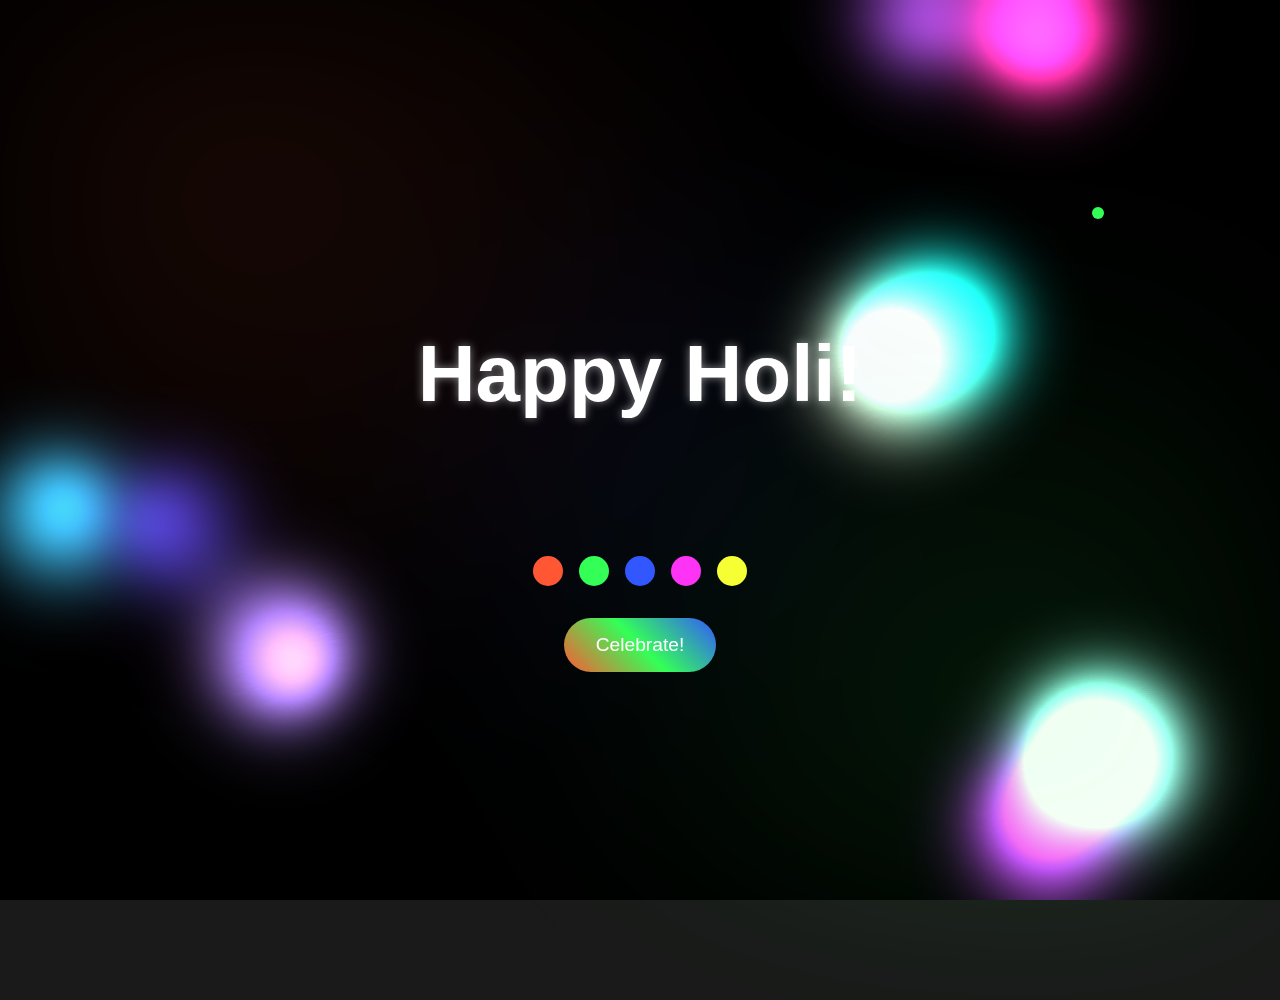
<file: index.html>
<!DOCTYPE html>
<html lang="en">
<head>
    <meta charset="UTF-8">
    <meta name="viewport" content="width=device-width, initial-scale=1.0">
    <title>Happy Holi 2025!</title>
    <link rel="stylesheet" href="style.css">
</head>
<body>
    <canvas></canvas>
    <div class="container">
        <div class="color-splash"></div>
        <h1 class="title">Happy Holi!</h1>
        <div class="message">May your life be as colorful as the colors of Holi
        </div>
        <div class="message">TAP THE SCREEN TO CHANGE THE COLOR</div>
        <div class="colors">
            <span class="color-dot" style="--color: #FF5733"></span>
            <span class="color-dot" style="--color: #33FF57"></span>
            <span class="color-dot" style="--color: #3357FF"></span>
            <span class="color-dot" style="--color: #FF33F5"></span>
            <span class="color-dot" style="--color: #F5FF33"></span>
        </div>
        <button id="celebrate" class="celebrate-btn">Celebrate!</button>
        <div id="particles"></div>
    </div>
    <script type="module" src="main.js"></script>
    <script type="module" src="cursor.js"></script>
</body>
</html>
</file>
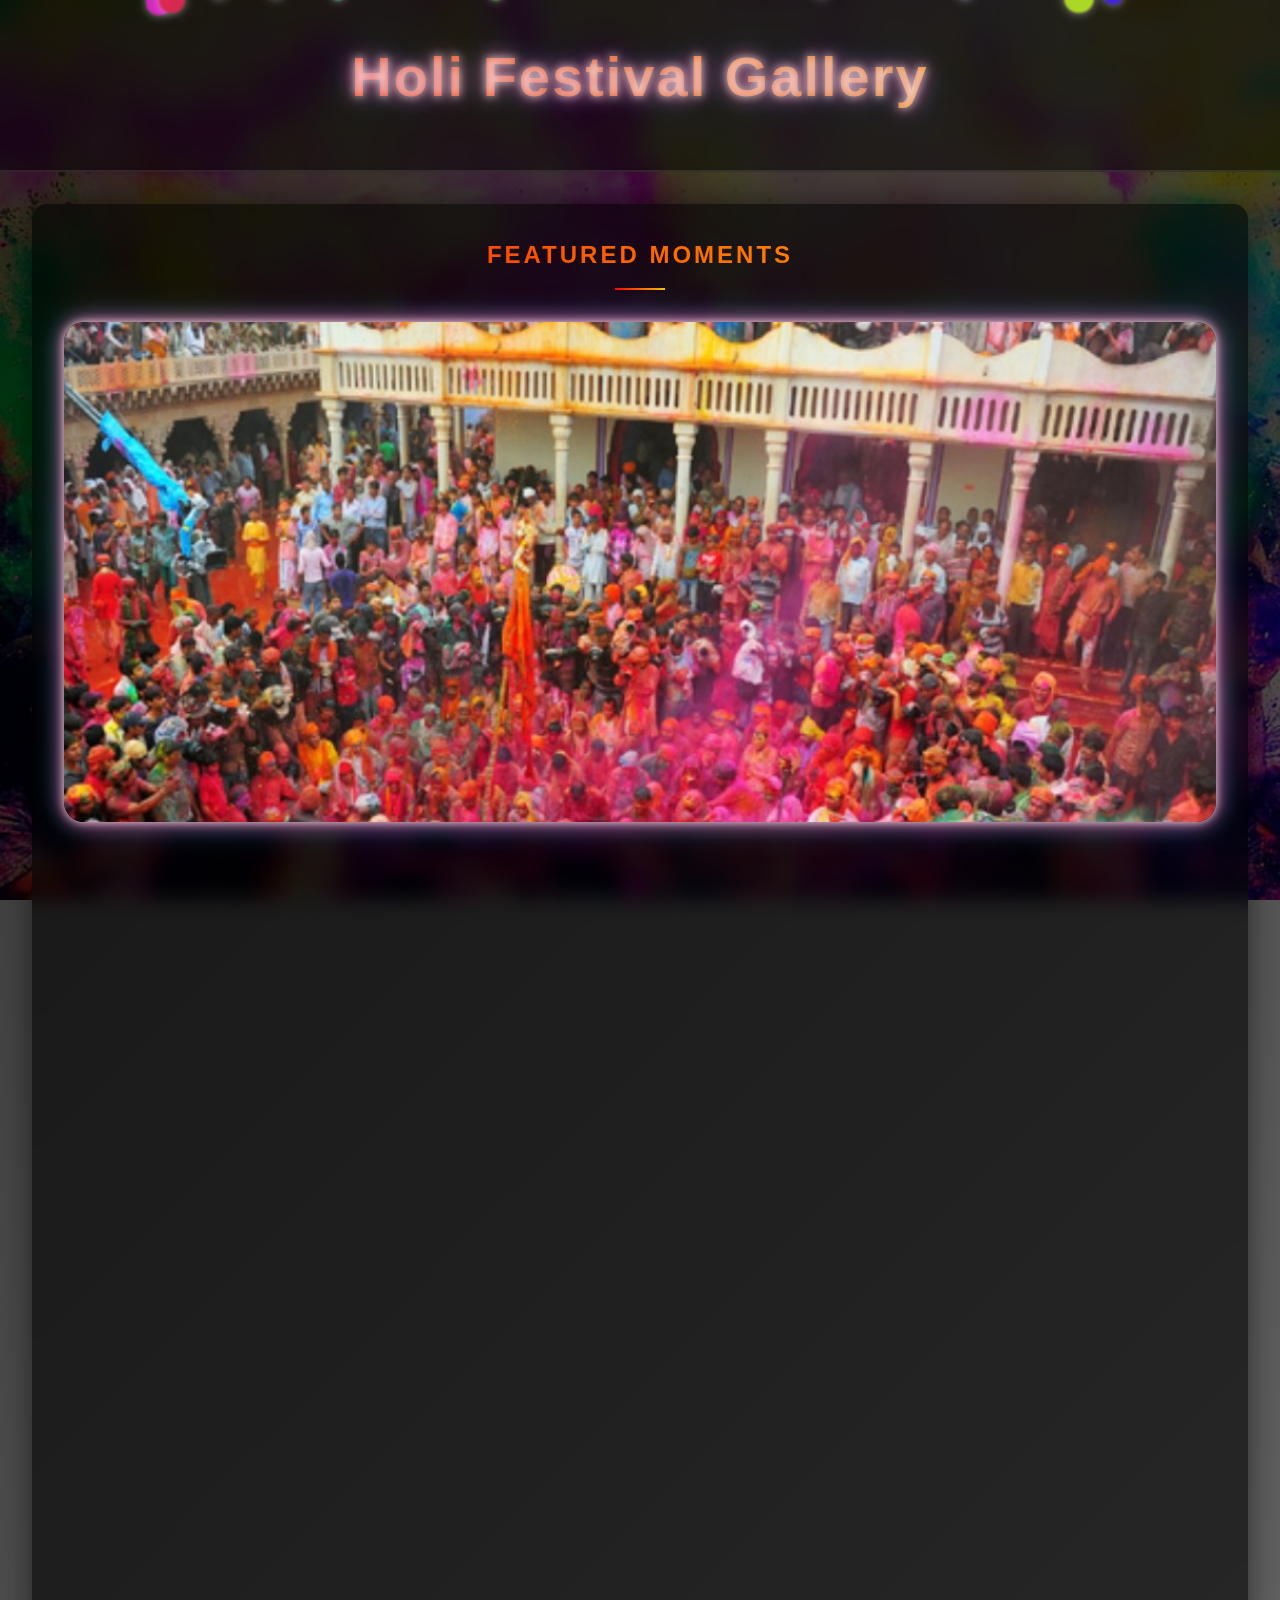
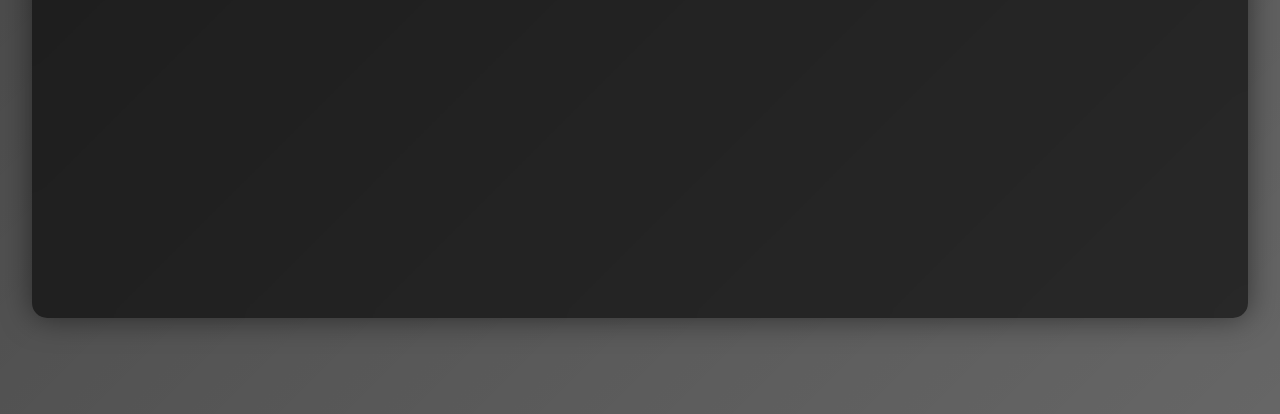
<file: gallery.html>
<!DOCTYPE html>
<html lang="en">
<head>
    <meta charset="UTF-8">
    <meta name="viewport" content="width=device-width, initial-scale=1.0">
    <title>Holi Festival Gallery</title>
    <link rel="stylesheet" href="gallery.css">
</head>
<body>
    <header class="header">
        <h1 class="title">Holi Festival Gallery</h1>
        <div class="color-dots"></div>
    </header>

    <main>
        <section class="section">
            <h2>Featured Moments</h2>
            <div class="slider-container">
                <div class="slider">
                    <div class="slide">
                        <img src="images/Holi-in-Mathura-Vrindavan-1.jpg" alt="Holi Festival">
                        <div class="slide-content">
                            <h3>Colorful Celebrations</h3>
                            <p>Experience the joy of Holi festival</p>
                        </div>
                    </div>
                    <div class="slide">
                        <img src="images/Gopeshwar-Holi.webp" alt="Holi Celebration">
                        <div class="slide-content">
                            <h3>Festival of Colors</h3>
                            <p>Traditional celebrations across India</p>
                        </div>
                    </div>
                    <div class="slide">
                        <img src="images/vibrant-holi-festival-colors-photo.jpg" alt="Holi Powder">
                        <div class="slide-content">
                            <h3>Color Powder</h3>
                            <p>The essence of Holi celebrations</p>
                        </div>
                    </div>
                </div>
            </div>

            <div class="gallery">
                <div class="gallery-item">
                    <img src="images/holi celeb.webp" alt="Holi Celebration">
                    <div class="overlay">
                        <p>Colorful Celebrations</p>
                    </div>
                </div>
                <div class="gallery-item">
                    <img src="images/holi celeb 2.avif"Holi Colors">
                    <div class="overlay">
                        <p>Festival of Colors</p>
                    </div>
                </div>
                <div class="gallery-item">
                    <img src="images/vibrant-holi-festival-colors-photo.jpg"alt="Holi Powder">
                    <div class="overlay">
                        <p>Colorful Powder</p>
                    </div>
                </div>
                <div class="gallery-item">
                    <img src="images/holi-in-vrindavan-2021.jpeg"alt="Traditional Holi">
                    <div class="overlay">
                        <p>Traditional Celebration</p>
                    </div>
                </div>
            </div>

            <div class="video-gallery">
                <div class="video-item">
                    <iframe src="https://youtu.be/Vnf656b-5VQ?si=Wk3cFRjAj3EItzH5" frameborder="0" allowfullscreen></iframe>
                    <h3>Holi Celebrations</h3>
                </div>
                <div class="video-item">
                    <iframe src="https://www.youtube.com/embed/Hh-o5g4tLVE" frameborder="0" allowfullscreen></iframe>
                    <h3>Festival of Colors</h3>
                </div>
            </div>
        </section>
    </main>

    <script type="module" src="gallery.js"></script>
</body>
</html>
</file>
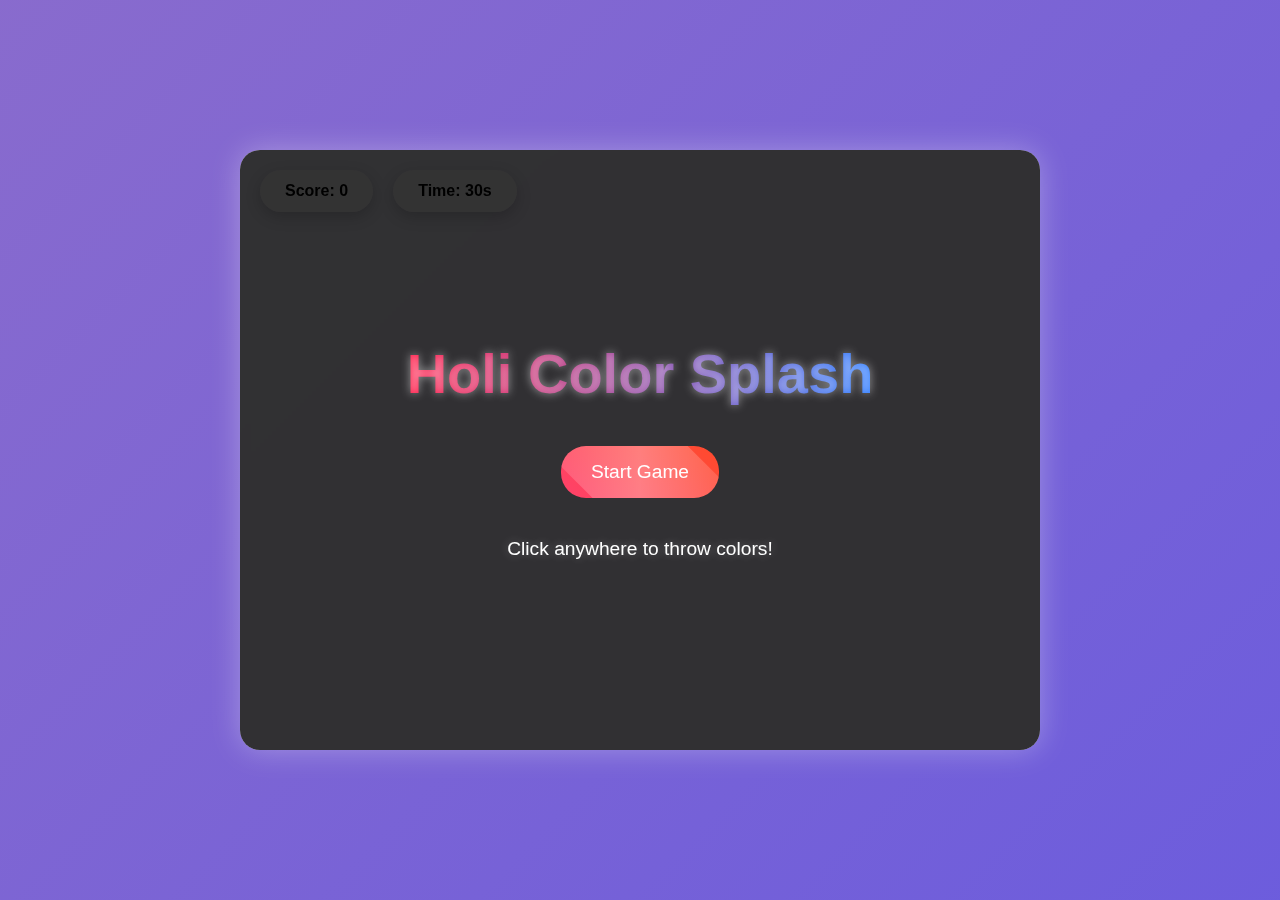
<file: games.html>
<!DOCTYPE html>
<html lang="en">
<head>
    <meta charset="UTF-8">
    <meta name="viewport" content="width=device-width, initial-scale=1.0">
    <title>Holi Color Splash Game</title>
    <style>
        * {
            margin: 0;
            padding: 0;
            box-sizing: border-box;
        }

        body {
            background: url('https://images.unsplash.com/photo-1602631985686-1bb0e6a8696e?auto=format&fit=crop&q=80') center/cover no-repeat fixed;
            min-height: 100vh;
            display: flex;
            justify-content: center;
            align-items: center;
            font-family: 'Arial', sans-serif;
            position: relative;
        }

        body::before {
            content: '';
            position: fixed;
            top: 0;
            left: 0;
            width: 100%;
            height: 100%;
            background: linear-gradient(135deg, rgba(107, 70, 193, 0.8) 0%, rgba(72, 52, 212, 0.8) 100%);
            z-index: -1;
        }

        .game-container {
            position: relative;
            width: 800px;
            height: 600px;
            box-shadow: 0 0 30px rgba(255, 255, 255, 0.3);
            border-radius: 20px;
            overflow: hidden;
            animation: containerFloat 3s ease-in-out infinite;
            backdrop-filter: blur(5px);
            background: rgba(255, 255, 255, 0.1);
        }

        @keyframes containerFloat {
            0%, 100% { transform: translateY(0); }
            50% { transform: translateY(-10px); }
        }

        canvas {
            background: rgba(255, 255, 255, 0.9);
        }

        .overlay {
            position: absolute;
            top: 0;
            left: 0;
            width: 100%;
            height: 100%;
            background: rgba(0, 0, 0, 0.8);
            display: flex;
            flex-direction: column;
            justify-content: center;
            align-items: center;
            color: white;
            z-index: 10;
            animation: fadeIn 0.5s ease-out;
        }

        @keyframes fadeIn {
            from { opacity: 0; }
            to { opacity: 1; }
        }

        h1 {
            font-size: 3.5em;
            margin-bottom: 20px;
            color: #fff;
            text-shadow: 0 0 10px rgba(255, 255, 255, 0.5);
            animation: titleGlow 2s infinite alternate, titleFloat 3s ease-in-out infinite;
            background: linear-gradient(90deg, #FF1744, #2979FF, #00E676, #FFEA00, #FF9100);
            -webkit-background-clip: text;
            background-clip: text;
            -webkit-text-fill-color: transparent;
            background-size: 400% 400%;
            animation: titleGlow 2s infinite alternate, titleFloat 3s ease-in-out infinite, gradient 8s linear infinite;
        }

        @keyframes titleGlow {
            from {
                text-shadow: 0 0 10px rgba(255, 255, 255, 0.5);
            }
            to {
                text-shadow: 0 0 20px rgba(255, 255, 255, 0.8),
                             0 0 30px rgba(255, 0, 255, 0.6),
                             0 0 40px rgba(255, 0, 0, 0.4);
            }
        }

        @keyframes titleFloat {
            0%, 100% { transform: translateY(0); }
            50% { transform: translateY(-10px); }
        }

        @keyframes gradient {
            0% { background-position: 0% 50%; }
            50% { background-position: 100% 50%; }
            100% { background-position: 0% 50%; }
        }

        button {
            padding: 15px 30px;
            font-size: 1.2em;
            background: linear-gradient(45deg, #ff416c, #ff4b2b);
            border: none;
            border-radius: 25px;
            color: white;
            cursor: pointer;
            margin: 20px 0;
            transition: all 0.3s ease;
            position: relative;
            overflow: hidden;
        }

        button::before {
            content: '';
            position: absolute;
            top: -50%;
            left: -50%;
            width: 200%;
            height: 200%;
            background: linear-gradient(45deg, transparent, rgba(255, 255, 255, 0.3), transparent);
            transform: rotate(45deg);
            animation: buttonShine 3s infinite;
        }

        @keyframes buttonShine {
            0% { transform: translateX(-100%) rotate(45deg); }
            100% { transform: translateX(100%) rotate(45deg); }
        }

        button:hover {
            transform: scale(1.05) translateY(-3px);
            box-shadow: 0 10px 20px rgba(255, 65, 108, 0.3);
        }

        .game-stats {
            position: absolute;
            top: 20px;
            left: 20px;
            z-index: 5;
            display: flex;
            gap: 20px;
        }

        .score, .time {
            background: rgba(255, 255, 255, 0.9);
            padding: 12px 25px;
            border-radius: 25px;
            font-weight: bold;
            box-shadow: 0 5px 15px rgba(0, 0, 0, 0.2);
            transition: transform 0.3s ease;
            animation: statsFloat 3s ease-in-out infinite;
        }

        .score {
            animation-delay: 0s;
        }

        .time {
            animation-delay: 0.5s;
        }

        @keyframes statsFloat {
            0%, 100% { transform: translateY(0); }
            50% { transform: translateY(-5px); }
        }

        #startScreen p {
            font-size: 1.2em;
            margin-top: 20px;
            text-align: center;
            animation: instructionsPulse 2s infinite;
            text-shadow: 0 0 10px rgba(255, 255, 255, 0.3);
        }

        @keyframes instructionsPulse {
            0%, 100% { opacity: 1; }
            50% { opacity: 0.7; }
        }
    </style>
</head>
<body>
    <div class="game-container">
        <div class="overlay" id="startScreen">
            <h1>Holi Color Splash</h1>
            <button id="startButton">Start Game</button>
            <p>Click anywhere to throw colors!</p>
        </div>
        
        <div class="game-stats">
            <div class="score">Score: <span id="scoreValue">0</span></div>
            <div class="time">Time: <span id="timeValue">30</span>s</div>
        </div>
        
        <canvas id="gameCanvas"></canvas>
        
        <div class="overlay" id="gameOverScreen" style="display: none;">
            <h2>Game Over!</h2>
            <p>Final Score: <span id="finalScore">0</span></p>
            <button id="restartButton">Play Again</button>
        </div>
    </div>
    <script src="games.js"></script>
</body>
</html>
</file>
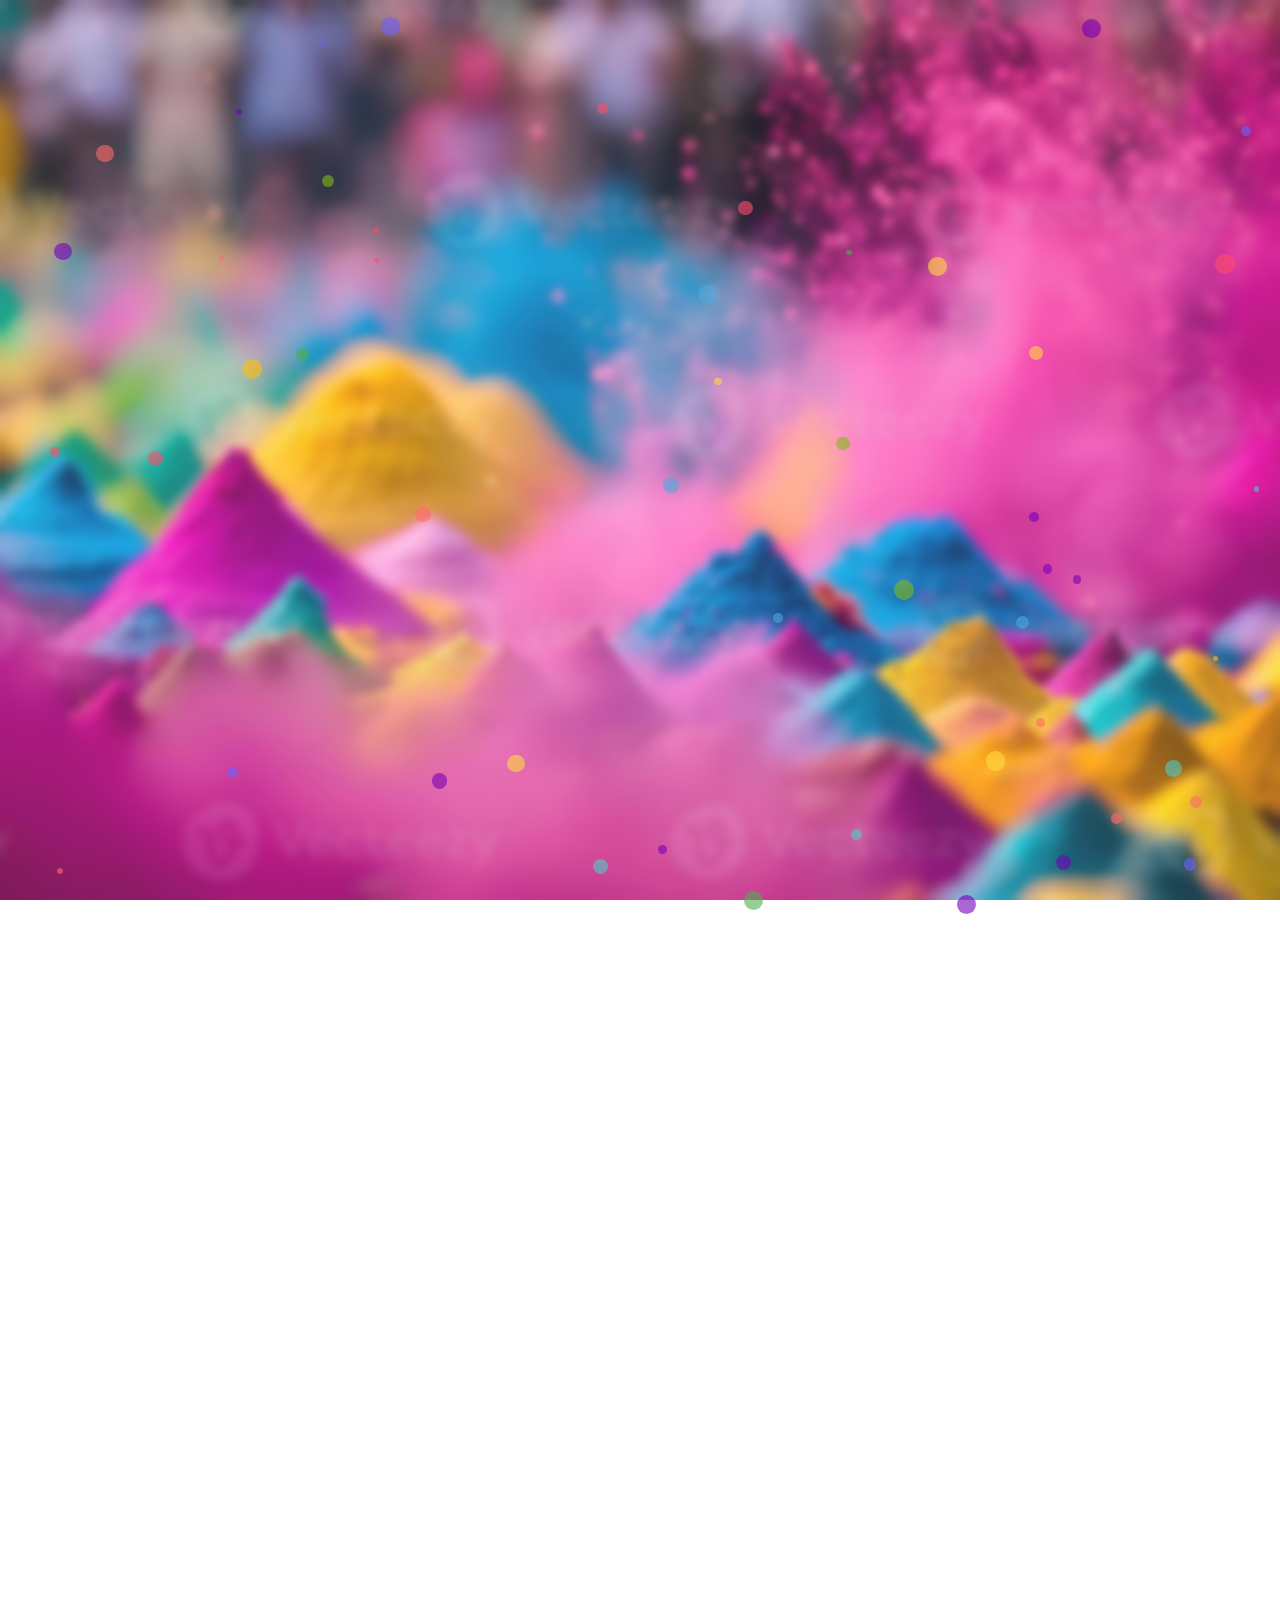
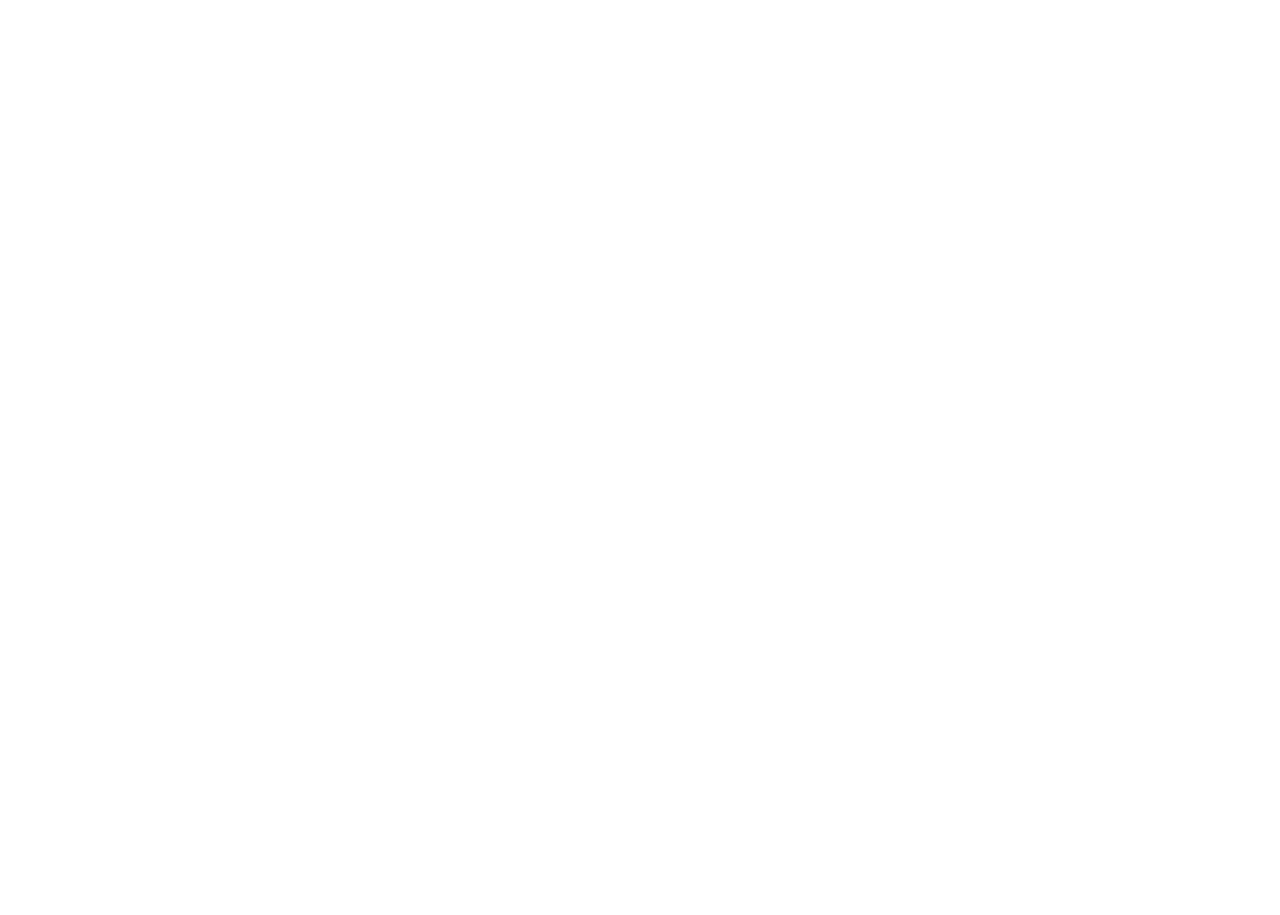
<file: history.html>
<!DOCTYPE html>
<html lang="en">
<head>
    <meta charset="UTF-8" />
    <meta name="viewport" content="width=device-width, initial-scale=1.0" />
    <title>History of Holi</title>
    <link rel="stylesheet" href="history.css">
</head>
<body>
    <div id="app">
        <header class="fade-in">
            <h1>The Festival of Colors: History of Holi</h1>
            <div class="hero-image">
                <img src="images/holiimg.jpg" alt="Holi Celebration" class="main-image">
                <div class="color-overlay"></div>
            </div>
        </header>

        <main>
            <section class="story-section slide-in">
                <div class="content-wrapper">
                    <div class="text-content">
                        <h2>Origins of Holi</h2>
                        <p>Holi is an ancient Hindu festival that marks the arrival of spring. The festival celebrates the eternal love of Radha and Krishna, and the victory of good over evil with the story of Prahlad and Holika.</p>
                    </div>
                    <div class="image-wrapper">
                        <img src="images/vibrant-holi-festival-colors-photo.jpg" alt="Holi Colors" class="section-image">
                    </div>
                </div>
                <div class="color-splash"></div>
            </section>

            <section class="story-section slide-in">
                <div class="content-wrapper reverse">
                    <div class="text-content">
                        <h2>The Legend of Prahlad</h2>
                        <p>The most popular Holi story is of Prahlad and his aunt Holika. Prahlad's father, the demon king Hiranyakashipu, wanted everyone to worship him. But Prahlad remained devoted to Lord Vishnu. Holika, who had a blessing to be immune to fire, sat with Prahlad in a burning pyre. While Holika burned, Prahlad emerged unscathed due to his devotion.</p>
                    </div>
                    <div class="image-wrapper">
                        <img src="images/1.avif" alt="Holi Celebration" class="section-image">
                    </div>
                </div>
                <div class="color-splash"></div>
            </section>

            <section class="story-section slide-in">
                <div class="content-wrapper">
                    <div class="text-content">
                        <h2>Krishna and Radha</h2>
                        <p>Another legend associates Holi with Lord Krishna. Krishna, known for his dark blue skin, was worried if fair-skinned Radha would like him. His mother suggested he playfully color Radha's face any color he wanted. This tradition of applying colors became a part of Holi celebrations.</p>
                    </div>
                    <div class="image-wrapper">
                        <img src="images/radhakrishna.jpg" alt="Holi Powder" class="section-image">
                    </div>
                </div>
                <div class="color-splash"></div>
            </section>

            <section class="story-section slide-in">
                <div class="content-wrapper reverse">
                    <div class="text-content">
                        <h2>Modern Celebrations</h2>
                        <p>Today, Holi is celebrated worldwide with great enthusiasm. People gather to throw colored powder and water at each other, symbolizing the victory of good over evil and the arrival of spring. The festival brings together people of all backgrounds, promoting unity and equality.</p>
                    </div>
                    <div class="image-wrapper">
                        <img src="images/HD-wallpaper-happy-holi-best-colors-colourful-colours-festival-india-zedge.jpg" alt="Modern Holi" class="section-image">
                    </div>
                </div>
                <div class="color-splash"></div>
            </section>
        </main>

        <div id="floating-colors"></div>
    </div>
    <script type="module" src="history.js"></script>
</body>
</html>
</file>
<file: style.css>
:root {
    --primary-color: #FF5733;
    --secondary-color: #33FF57;
    --accent-color: #3357FF;
}

* {
    margin: 0;
    padding: 0;
    box-sizing: border-box;
}
html, body {
    overflow: hidden;
    padding:50px;
    color:#fff;
}

canvas {
  position: fixed;
  top:0;
  left:0;
  width:100%;
  height:100%;
  z-index:0.5;
  opacity:1;
}


body {
    font-family: 'Arial', sans-serif;
    background: #1a1a1a;
    min-height: 100vh;
    display: flex;
    justify-content: center;
    align-items: center;
    overflow: hidden;
}

.container {
    text-align: center;
    position: relative;
    z-index: 1;
}

.title {
    font-size: 5rem;
    color: white;
    text-shadow: 0 0 10px rgba(255, 255, 255, 0.5);
    animation: titleFloat 3s ease-in-out infinite;
    margin-bottom: 1rem;
}

.message {
    font-size: 1.5rem;
    color: #ffffff;
    margin-bottom: 2rem;
    opacity: 0;
    animation: fadeIn 1s ease-out forwards 0.5s;
}

.colors {
    display: flex;
    justify-content: center;
    gap: 1rem;
    margin: 2rem 0;
}

.color-dot {
    width: 30px;
    height: 30px;
    border-radius: 50%;
    background-color: var(--color);
    animation: bounce 1s ease-in-out infinite;
    animation-delay: calc(var(--i) * 0.1s);
}

.celebrate-btn {
    padding: 1rem 2rem;
    font-size: 1.2rem;
    background: linear-gradient(45deg, #FF5733, #33FF57, #3357FF);
    border: none;
    border-radius: 50px;
    color: white;
    cursor: pointer;
    transition: transform 0.3s, box-shadow 0.3s;
    animation: pulse 2s infinite;
}

.celebrate-btn:hover {
    transform: scale(1.1);
    box-shadow: 0 0 20px rgba(255, 255, 255, 0.3);
}

.celebrate-btn.celebrating {
    animation: celebrate 1s ease-out;
}

.particle {
    position: absolute;
    pointer-events: none;
    background: var(--color);
    border-radius: 50%;
    animation: fall linear forwards;
}

.ring-particle {
    position: absolute;
    width: 10px;
    height: 10px;
    border-radius: 50%;
    pointer-events: none;
    animation: ringExpand 1s ease-out forwards;
}

.color-burst {
    position: absolute;
    width: 4px;
    height: 4px;
    border-radius: 50%;
    pointer-events: none;
    animation: burst 1s ease-out forwards;
    background: white;
    box-shadow: 0 0 20px 10px rgba(255, 255, 255, 0.8);
}

.color-splash {
    position: fixed;
    top: 0;
    left: 0;
    width: 100%;
    height: 100%;
    pointer-events: none;
    z-index: -1;
    opacity: 0.1;
    background: 
        radial-gradient(circle at 20% 20%, var(--primary-color), transparent 40%),
        radial-gradient(circle at 80% 80%, var(--secondary-color), transparent 40%),
        radial-gradient(circle at 50% 50%, var(--accent-color), transparent 40%);
    filter: blur(100px);
    animation: backgroundPulse 10s ease-in-out infinite;
}

@keyframes titleFloat {
    0%, 100% { transform: translateY(0); }
    50% { transform: translateY(-20px); }
}

@keyframes fadeIn {
    from { opacity: 0; transform: translateY(20px); }
    to { opacity: 1; transform: translateY(0); }
}

@keyframes bounce {
    0%, 100% { transform: translateY(0); }
    50% { transform: translateY(-10px); }
}

@keyframes pulse {
    0% { box-shadow: 0 0 0 0 rgba(255, 255, 255, 0.4); }
    70% { box-shadow: 0 0 0 10px rgba(255, 255, 255, 0); }
    100% { box-shadow: 0 0 0 0 rgba(255, 255, 255, 0); }
}

@keyframes fall {
    to {
        transform: translate(var(--x), var(--y));
        opacity: 0;
    }
}

@keyframes backgroundPulse {
    0%, 100% { transform: scale(1); }
    50% { transform: scale(1.2); }
}

@keyframes celebrate {
    0% { transform: scale(1); }
    50% { transform: scale(0.9); }
    100% { transform: scale(1); }
}

@keyframes ringExpand {
    0% {
        transform: translate(0, 0) scale(0.5);
        opacity: 1;
    }
    100% {
        transform: translate(
            calc(cos(var(--angle)) * var(--distance)),
            calc(sin(var(--angle)) * var(--distance))
        ) scale(1);
        opacity: 0;
    }
}

@keyframes burst {
    0% {
        transform: scale(1);
        opacity: 1;
    }
    100% {
        transform: scale(50);
        opacity: 0;
    }
}

#particles {
    position: fixed;
    top: 0;
    left: 0;
    width: 100%;
    height: 100%;
    pointer-events: none;
    z-index: -1;
}
</file>
<file: gallery.css>
:root {
    --primary-color: rgba(255, 51, 102, 0.9);
    --secondary-color: rgba(52, 152, 219, 0.9);
    --accent-color: rgba(241, 196, 15, 0.9);
    --background-color: rgba(245, 246, 250, 0.1);
    --text-color: #ffffff;
    --neon-glow: 0 0 10px rgba(255, 255, 255, 0.8), 0 0 20px rgba(255, 51, 102, 0.8), 0 0 30px rgba(52, 152, 219, 0.8);
    --rainbow-gradient: linear-gradient(45deg, 
        #ff0000, #ff7f00, #ffff00, #00ff00, 
        #0000ff, #4b0082, #8b00ff);
}

* {
    margin: 0;
    padding: 0;
    box-sizing: border-box;
}

body {
    font-family: 'Segoe UI', Tahoma, Geneva, Verdana, sans-serif;
    color: var(--text-color);
    line-height: 1.6;
    overflow-x: hidden;
    background: url('/images/HD-wallpaper-happy-holi-best-colors-colourful-colours-festival-india-zedge.jpg') center/cover fixed;
    perspective: 1000px;
}

body::before {
    content: '';
    position: fixed;
    top: 0;
    left: 0;
    width: 100%;
    height: 100%;
    background: linear-gradient(135deg, rgba(0, 0, 0, 0.8), rgba(0, 0, 0, 0.6));
    z-index: -1;
    animation: gradientShift 10s infinite;
}

.header {
    padding: 2rem;
    text-align: center;
    position: relative;
    overflow: hidden;
    background: rgba(0, 0, 0, 0.5);
    backdrop-filter: blur(10px);
    border-bottom: 2px solid rgba(255, 255, 255, 0.1);
    animation: borderGlow 3s infinite;
}

.title {
    color: white;
    font-size: 3.5rem;
    margin-bottom: 1rem;
    text-shadow: var(--neon-glow);
    animation: rainbowText 8s linear infinite;
    letter-spacing: 2px;
    background: var(--rainbow-gradient);
    -webkit-background-clip: text;
    background-clip: text;
    color: transparent;
    background-size: 400%;
    animation: rainbowFlow 8s linear infinite;
}

.color-dots {
    position: absolute;
    top: 0;
    left: 0;
    width: 100%;
    height: 100%;
    pointer-events: none;
}

main {
    padding: 2rem;
}

.section {
    margin-bottom: 4rem;
    background: rgba(0, 0, 0, 0.6);
    backdrop-filter: blur(10px);
    border-radius: 15px;
    padding: 2rem;
    box-shadow: 0 0 30px rgba(0, 0, 0, 0.5);
    transform-style: preserve-3d;
    transition: transform 0.5s ease;
    animation: sectionGlow 4s infinite;
}

.section:hover {
    transform: translateZ(20px);
    animation: sectionGlowHover 2s infinite;
}

h2 {
    text-align: center;
    margin-bottom: 2rem;
    color: var(--text-color);
    position: relative;
    padding-bottom: 1rem;
    animation: rainbowFlow 8s linear infinite;
    text-transform: uppercase;
    letter-spacing: 3px;
    background: var(--rainbow-gradient);
    -webkit-background-clip: text;
    background-clip: text;
    color: transparent;
    background-size: 400%;
}

h2::after {
    content: '';
    position: absolute;
    bottom: 0;
    left: 50%;
    transform: translateX(-50%);
    width: 50px;
    height: 2px;
    background: var(--rainbow-gradient);
    background-size: 400%;
    animation: lineGrowRainbow 4s linear infinite;
}

.slider-container {
    position: relative;
    overflow: hidden;
    margin: 2rem 0;
    height: 500px;
    border-radius: 20px;
    box-shadow: var(--neon-glow);
    animation: borderGlow 4s infinite;
}

.slider {
    display: flex;
    transition: transform 0.8s cubic-bezier(0.4, 0, 0.2, 1);
    height: 100%;
}

.slide {
    min-width: 100%;
    height: 100%;
    position: relative;
    overflow: hidden;
}

.slide img {
    width: 100%;
    height: 100%;
    object-fit: cover;
    transform: scale(1.1);
    transition: transform 0.8s ease;
}

.slide:hover img {
    transform: scale(1);
}

.slide-content {
    position: absolute;
    bottom: 0;
    left: 0;
    right: 0;
    padding: 3rem 2rem 2rem;
    background: linear-gradient(transparent, rgba(0, 0, 0, 0.9));
    color: white;
    transform: translateY(100%);
    transition: transform 0.5s cubic-bezier(0.4, 0, 0.2, 1);
    animation: gradientShift 5s infinite;
}

.slide:hover .slide-content {
    transform: translateY(0);
}

.gallery {
    display: grid;
    grid-template-columns: repeat(auto-fit, minmax(300px, 1fr));
    gap: 2rem;
    margin: 2rem 0;
    perspective: 1000px;
}

.gallery-item {
    position: relative;
    overflow: hidden;
    border-radius: 15px;
    height: 300px;
    background: rgba(0, 0, 0, 0.3);
    backdrop-filter: blur(5px);
    transform-style: preserve-3d;
    transition: transform 0.5s ease;
    box-shadow: 0 10px 20px rgba(0, 0, 0, 0.2);
    animation: borderGlow 4s infinite;
}

.gallery-item:hover {
    transform: rotateY(5deg) rotateX(5deg);
    animation: galleryItemGlow 2s infinite;
}

.gallery-item img {
    width: 100%;
    height: 100%;
    object-fit: cover;
    transition: transform 0.8s cubic-bezier(0.4, 0, 0.2, 1);
}

.gallery-item:hover img {
    transform: scale(1.2) rotate(5deg);
}

.overlay {
    position: absolute;
    bottom: 0;
    left: 0;
    right: 0;
    background: linear-gradient(transparent, rgba(0, 0, 0, 0.9));
    padding: 2rem;
    color: white;
    transform: translateY(100%);
    transition: transform 0.5s cubic-bezier(0.4, 0, 0.2, 1);
    animation: gradientShift 5s infinite;
}

.gallery-item:hover .overlay {
    transform: translateY(0);
}

.video-gallery {
    display: grid;
    grid-template-columns: repeat(auto-fit, minmax(400px, 1fr));
    gap: 2rem;
    margin: 2rem 0;
}

.video-item {
    background: rgba(0, 0, 0, 0.3);
    border-radius: 15px;
    overflow: hidden;
    backdrop-filter: blur(5px);
    transition: transform 0.5s ease, box-shadow 0.5s ease;
    animation: borderGlow 4s infinite;
}

.video-item:hover {
    transform: translateY(-10px);
    animation: videoItemGlow 2s infinite;
}

.video-item iframe {
    width: 100%;
    height: 250px;
    transition: all 0.5s ease;
}

.video-item h3 {
    padding: 1.5rem;
    text-align: center;
    color: var(--text-color);
    font-size: 1.2rem;
    letter-spacing: 1px;
    background: linear-gradient(90deg, transparent, rgba(255, 255, 255, 0.1), transparent);
    animation: rainbowFlow 8s linear infinite;
}

@keyframes rainbowFlow {
    0% { background-position: 0% 50%; }
    50% { background-position: 100% 50%; }
    100% { background-position: 0% 50%; }
}

@keyframes borderGlow {
    0%, 100% { box-shadow: 0 0 20px rgba(255, 0, 0, 0.5); }
    25% { box-shadow: 0 0 20px rgba(0, 255, 0, 0.5); }
    50% { box-shadow: 0 0 20px rgba(0, 0, 255, 0.5); }
    75% { box-shadow: 0 0 20px rgba(255, 255, 0, 0.5); }
}

@keyframes gradientShift {
    0% { filter: hue-rotate(0deg); }
    100% { filter: hue-rotate(360deg); }
}

@keyframes sectionGlow {
    0%, 100% { box-shadow: 0 0 30px rgba(255, 0, 0, 0.3); }
    33% { box-shadow: 0 0 30px rgba(0, 255, 0, 0.3); }
    66% { box-shadow: 0 0 30px rgba(0, 0, 255, 0.3); }
}

@keyframes sectionGlowHover {
    0%, 100% { box-shadow: 0 0 50px rgba(255, 0, 0, 0.5); }
    33% { box-shadow: 0 0 50px rgba(0, 255, 0, 0.5); }
    66% { box-shadow: 0 0 50px rgba(0, 0, 255, 0.5); }
}

@keyframes galleryItemGlow {
    0%, 100% { box-shadow: 0 0 30px rgba(255, 0, 0, 0.5); }
    33% { box-shadow: 0 0 30px rgba(0, 255, 0, 0.5); }
    66% { box-shadow: 0 0 30px rgba(0, 0, 255, 0.5); }
}

@keyframes videoItemGlow {
    0%, 100% { box-shadow: 0 0 40px rgba(255, 0, 0, 0.4); }
    33% { box-shadow: 0 0 40px rgba(0, 255, 0, 0.4); }
    66% { box-shadow: 0 0 40px rgba(0, 0, 255, 0.4); }
}

@keyframes lineGrowRainbow {
    0%, 100% { 
        width: 50px; 
        background-position: 0% 50%;
    }
    50% { 
        width: 100px;
        background-position: 100% 50%;
    }
}

@keyframes neonPulse {
    0%, 100% { text-shadow: var(--neon-glow); }
    50% { text-shadow: none; }
}

@keyframes lineGrow {
    0%, 100% { width: 50px; opacity: 0.5; }
    50% { width: 100px; opacity: 1; }
}

@keyframes fadeIn {
    from { opacity: 0; transform: translateY(20px) scale(0.9); }
    to { opacity: 1; transform: translateY(0) scale(1); }
}

@keyframes fadeInDown {
    from { opacity: 0; transform: translateY(-20px) scale(0.9); }
    to { opacity: 1; transform: translateY(0) scale(1); }
}

@keyframes glowText {
    0%, 100% { text-shadow: 2px 2px 4px rgba(0, 0, 0, 0.5); }
    50% { text-shadow: var(--neon-glow); }
}

@media (max-width: 768px) {
    .gallery {
        grid-template-columns: 1fr;
    }
    
    .video-gallery {
        grid-template-columns: 1fr;
    }
    
    .title {
        font-size: 2.5rem;
    }

    .slider-container {
        height: 300px;
    }
}
</file>
<file: history.css>
:root {
    --primary-color: #ff4d6d;
    --secondary-color: #4ea8de;
    --text-color: #333;
    --background-color: rgba(255, 255, 255, 0.15);
  }
  
  * {
    margin: 0;
    padding: 0;
    box-sizing: border-box;
  }
  
  body {
    font-family: 'Segoe UI', Tahoma, Geneva, Verdana, sans-serif;
    line-height: 1.6;
    color: var(--text-color);
    background: url('images/vibrant-holi-festival-colors-photo.jpg') fixed;
    background-size: cover;
    background-position: center;
    overflow-x: hidden;
    min-height: 100vh;
    position: relative;
  }
  
  body::before {
    content: '';
    position: fixed;
    top: 0;
    left: 0;
    width: 100%;
    height: 100%;
    background: rgba(255, 255, 255, 0.1);
    backdrop-filter: blur(5px);
    z-index: -1;
  }
  
  #app {
    max-width: 1200px;
    margin: 0 auto;
    padding: 2rem;
  }
  
  header {
    text-align: center;
    padding: 3rem 0;
    position: relative;
  }
  
  .hero-image {
    position: relative;
    width: 100%;
    height: 400px;
    margin: 2rem 0;
    overflow: hidden;
    border-radius: 20px;
    background: var(--background-color);
    backdrop-filter: blur(10px);
    border: 1px solid rgba(255, 255, 255, 0.2);
  }
  
  .main-image {
    width: 100%;
    height: 100%;
    object-fit: cover;
    transition: transform 0.3s ease;
    opacity: 0.9;
  }
  
  .hero-image:hover .main-image {
    transform: scale(1.05);
  }
  
  .color-overlay {
    position: absolute;
    top: 0;
    left: 0;
    width: 100%;
    height: 100%;
    background: linear-gradient(45deg, rgba(255,77,109,0.3), rgba(78,168,222,0.3));
    mix-blend-mode: color;
    animation: colorShift 10s infinite alternate;
  }
  
  h1 {
    font-size: 3rem;
    margin-bottom: 1rem;
    text-shadow: 2px 2px 4px rgba(0, 0, 0, 0.2);
    animation: textColorChange 8s infinite alternate;
  }
  
  .story-section {
    margin: 4rem 0;
    padding: 2rem;
    background: var(--background-color);
    backdrop-filter: blur(10px);
    border-radius: 15px;
    box-shadow: 0 4px 15px rgba(0, 0, 0, 0.1);
    position: relative;
    overflow: hidden;
    transition: transform 0.3s ease;
    border: 1px solid rgba(255, 255, 255, 0.2);
  }
  
  .story-section:hover {
    transform: translateY(-5px);
    background: rgba(255, 255, 255, 0.2);
  }
  
  .content-wrapper {
    display: flex;
    gap: 2rem;
    align-items: center;
  }
  
  .content-wrapper.reverse {
    flex-direction: row-reverse;
  }
  
  .text-content {
    flex: 1;
  }
  
  .image-wrapper {
    flex: 1;
    border-radius: 15px;
    overflow: hidden;
    box-shadow: 0 4px 15px rgba(0, 0, 0, 0.1);
  }
  
  .section-image {
    width: 100%;
    height: 300px;
    object-fit: cover;
    transition: transform 0.3s ease;
    opacity: 0.9;
  }
  
  .image-wrapper:hover .section-image {
    transform: scale(1.05);
  }
  
  h2 {
    margin-bottom: 1.5rem;
    font-size: 2rem;
    animation: textColorChange 6s infinite alternate;
    text-shadow: 1px 1px 2px rgba(0, 0, 0, 0.1);
  }
  
  p {
    font-size: 1.1rem;
    margin-bottom: 1rem;
    line-height: 1.8;
    color: #fff;
    text-shadow: 1px 1px 2px rgba(0, 0, 0, 0.2);
  }
  
  /* Animations */
  .fade-in {
    opacity: 0;
    animation: fadeIn 1s ease-in forwards;
  }
  
  .slide-in {
    opacity: 0;
    transform: translateX(-100px);
    transition: opacity 0.8s ease-out, transform 0.8s ease-out;
  }
  
  .color-splash {
    position: absolute;
    width: 200px;
    height: 200px;
    border-radius: 50%;
    background: radial-gradient(circle, rgba(255,77,109,0.2) 0%, rgba(78,168,222,0.2) 100%);
    filter: blur(30px);
    z-index: -1;
    animation: colorPulse 5s infinite alternate;
  }
  
  .story-section:nth-child(odd) .color-splash {
    top: -50px;
    right: -50px;
  }
  
  .story-section:nth-child(even) .color-splash {
    bottom: -50px;
    left: -50px;
  }
  
  #floating-colors div {
    position: fixed;
    border-radius: 50%;
    pointer-events: none;
    z-index: -1;
    animation: float var(--float-duration) linear infinite,
               fadeInOut var(--fade-duration) ease-in-out infinite,
               colorChange var(--color-duration) ease-in-out infinite;
  }
  
  @keyframes fadeIn {
    from { opacity: 0; }
    to { opacity: 1; }
  }
  
  @keyframes colorShift {
    0% { background: linear-gradient(45deg, rgba(255,77,109,0.3), rgba(78,168,222,0.3)); }
    50% { background: linear-gradient(45deg, rgba(255,217,61,0.3), rgba(108,99,255,0.3)); }
    100% { background: linear-gradient(45deg, rgba(76,175,80,0.3), rgba(255,77,109,0.3)); }
  }
  
  @keyframes textColorChange {
    0% { color: #ff4d6d; }
    25% { color: #4ea8de; }
    50% { color: #ffd93d; }
    75% { color: #6c63ff; }
    100% { color: #4caf50; }
  }
  
  @keyframes colorPulse {
    0% { opacity: 0.2; transform: scale(1); }
    50% { opacity: 0.4; transform: scale(1.2); }
    100% { opacity: 0.2; transform: scale(1); }
  }
  
  @keyframes float {
    0% { transform: translate(0, 0) rotate(0deg); }
    50% { transform: translate(var(--x), var(--y)) rotate(180deg); }
    100% { transform: translate(0, 0) rotate(360deg); }
  }
  
  @keyframes fadeInOut {
    0%, 100% { opacity: 0.2; }
    50% { opacity: 0.6; }
  }
  
  @keyframes colorChange {
    0% { background-color: var(--start-color); }
    50% { background-color: var(--mid-color); }
    100% { background-color: var(--end-color); }
  }
  
  @media (max-width: 768px) {
    #app {
      padding: 1rem;
    }
  
    h1 {
      font-size: 2rem;
    }
  
    .hero-image {
      height: 250px;
    }
  
    .content-wrapper {
      flex-direction: column;
    }
  
    .content-wrapper.reverse {
      flex-direction: column;
    }
  
    .story-section {
      margin: 2rem 0;
      padding: 1.5rem;
    }
  
    .section-image {
      height: 200px;
    }
  }
</file>
